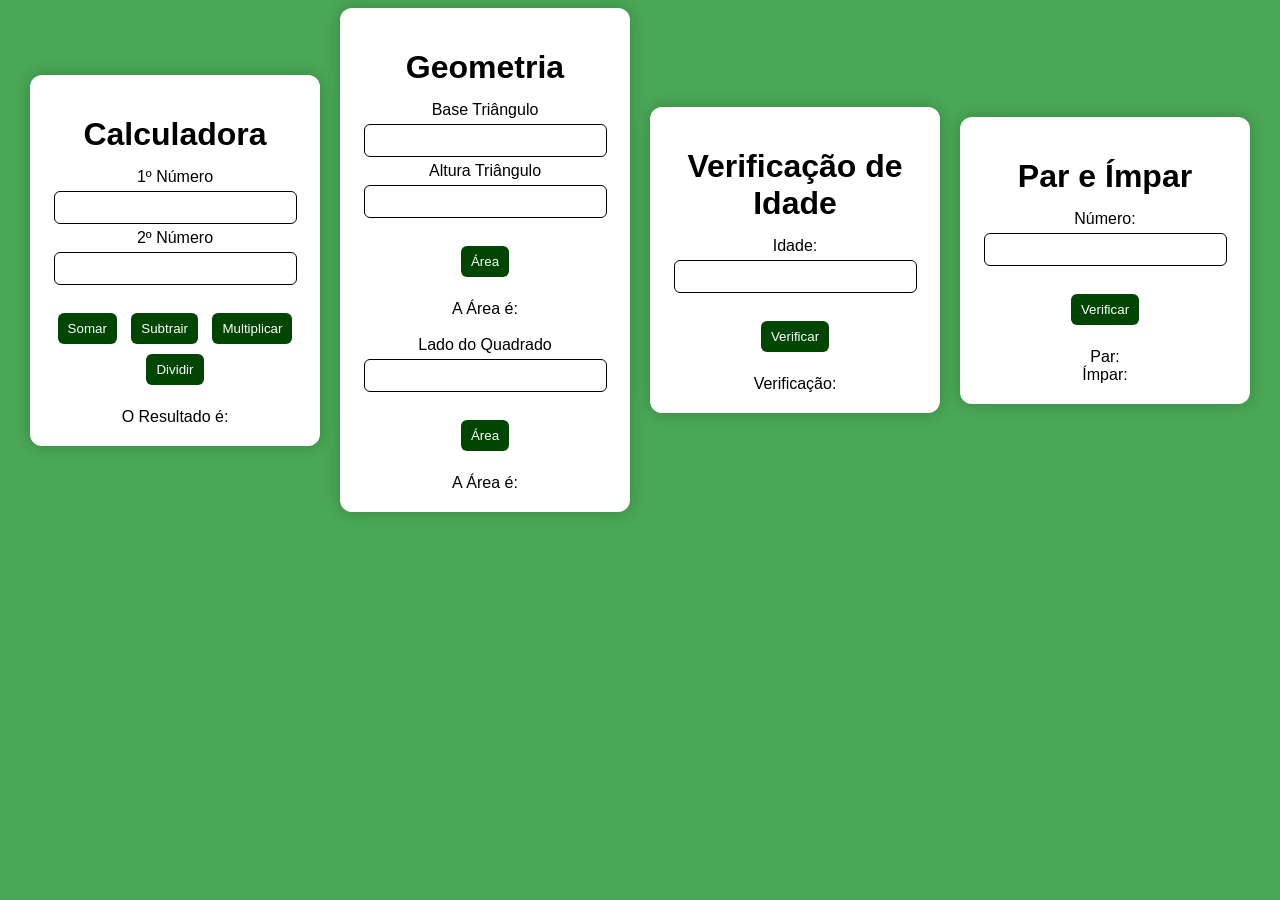
<file: Ex. Estrutura de Condição/index.html>
<!DOCTYPE HTML>
<html lang="pt-br">
<head>
    <meta charset="UTF-8">
    <meta name="viewport" content="width=device-width, initial-scale=1.0">
    <title>- Aula 2 -</title>
    <link rel="stylesheet" href="css/styles.css"
</head>

<body>
<div class="calculadora">
    <h1> Calculadora </h1>

    1º Número <br/>
    <input type = "number" id = "numero1"> <br>

    2º Número <br/>
    <input type = "number" id = "numero2"> <br/><br/>

    <button onclick = "somar()"> Somar </button>
    <button onclick = "subtrair()"> Subtrair </button>
    <button onclick = "multiplicar()"> Multiplicar </button>
    <button onclick = "dividir()"> Dividir</button>


    <br></br>

    O Resultado é:<span id = "resultado"></span>
</div>
<div class="geometria">
    <h1> Geometria </h1>

    Base Triângulo <br/>
    <input type = "number" id = "baseT"> <br>

    Altura Triângulo <br/>
    <input type = "number" id = "alturaT"> <br>

    </br>

    <button onclick = "areaTriangulo()"> Área  </button>

    <br></br>

    A Área é: <span id = "resultadoT"></span>

    <br/><br/>

    Lado do Quadrado  <br/>
    <input type = "number" id = "ladoQuadrado"> <br>

    </br>

    <button onclick = "areaQuadrado()"> Área  </button>

    <br><br/>
    A Área é: <span id = "resultadoQ"></span>
</div>
<div class="verificacao">
    <h1> Verificação de Idade </h1>

    Idade: <br/>
    <input type = "number" id = "idade"> <br>

    </br>

    <button onclick = "verificar()"> Verificar </button>

    <br></br>

    Verificação:<span id = "resultadoV"></span>
</div>
<div class="ParImpar">
    <h1> Par e Ímpar </h1>

    Número: <br/>
    <input type = "number" id = "numero"> <br>

    </br>

    <button onclick = "ParImpar()"> Verificar </button>

    <br></br>

    Par: <span id = "resultadoP"></span>

    <br/>
    Ímpar: <span id = "resultadoI"></span>
</div>
    <script src="js/calculo.js"></script>
    <script src="js/geometria.js"></script>
    <script src="js/verificacao.js"></script>
    <script src="js/par-impar.js"></script>
</body>
</html>
</file>
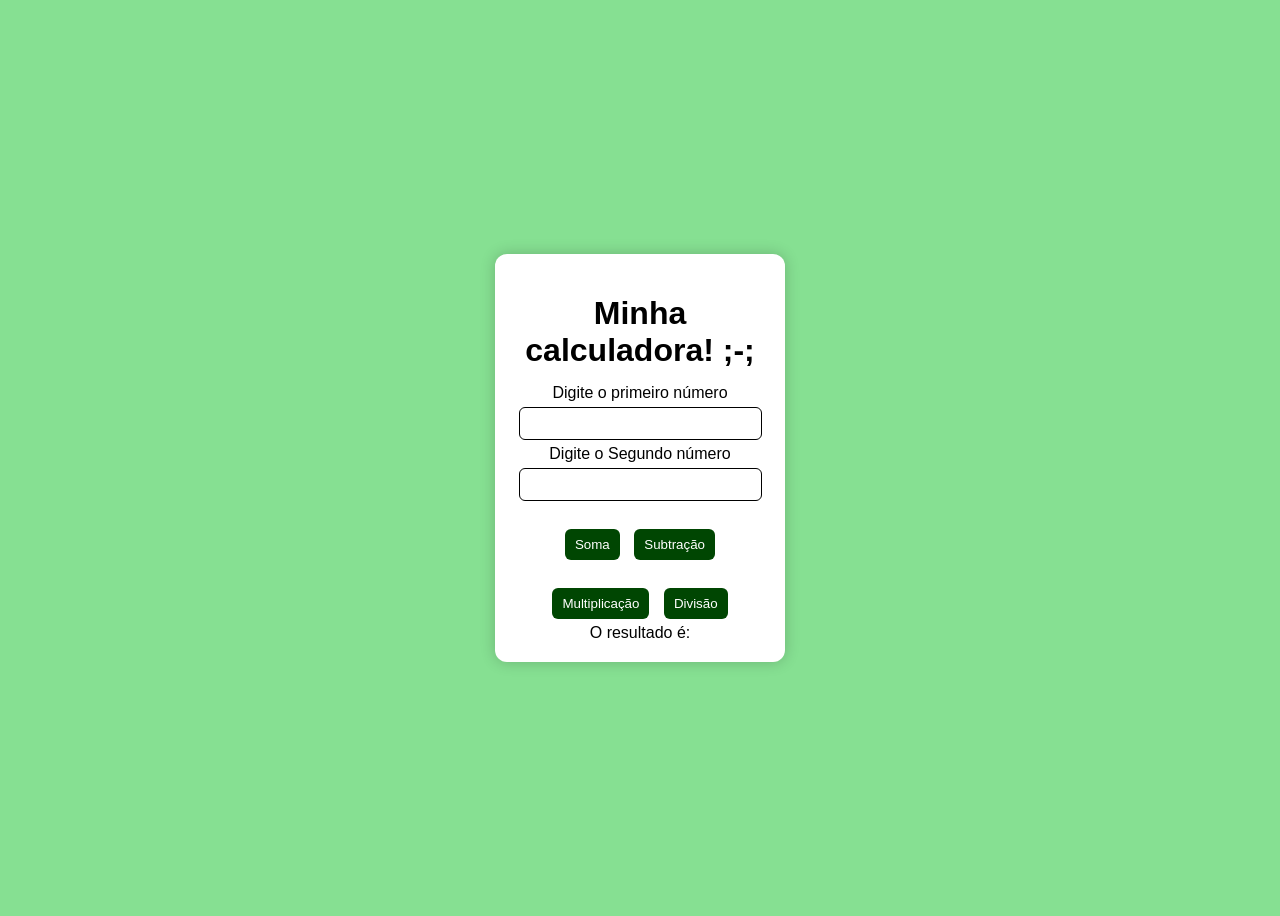
<file: TrabalhoPW2804/index.html>
<!DOCTYPE html>
<html lang="PT-br">
<head>
    <meta charset="UTF-8">
    <meta name="viewport" content="width=device-width, initial-scale=1.0">
    <title>Minha calculadora!</title>
    <link rel="stylesheet" href="css/styles.css">
</head>
<body>
    <div class="calculadora">
    <h1>Minha calculadora! ;-;</h1>
    Digite o primeiro número <br>
    <input type="number" id="n1"> <br>
    Digite o Segundo número <br>
    <input type="number" id="n2"> <br> <br>
    <button onclick="somar()">Soma</button>
    <button onclick="subtrair()">Subtração</button> <br> <br>
    <button onclick="multiplicacao()">Multiplicação</button>
    <button onclick="divisao()">Divisão</button> <br>
    O resultado é:
    <span id="resultado"></span>
    <script src="Js/exercicio1.js">  </script>
    </div>
</body>
</html>
</file>
<file: Ex. Estrutura de Condição/css/styles.css>
body {
    font-family: Arial, sans-serif;
    background-color: #49a755;
    display: flex;
    justify-content: center;
    align-items: center;
    height: auto;
    gap: 20px;
}


.calculadora {
    background-color: white;
    padding: 20px;
    border-radius: 12px;
    box-shadow: 0 0 15px rgba(0,0,0,0.2);
    width: 250px;
    text-align: center;
}


.geometria{
    background-color: white;
    padding: 20px;
    border-radius: 12px;
    box-shadow: 0 0 15px rgba(0,0,0,0.2);
    width: 250px;
    text-align: center;
}

.verificacao{
    background-color: white;
    padding: 20px;
    border-radius: 12px;
    box-shadow: 0 0 15px rgba(0,0,0,0.2);
    width: 250px;
    text-align: center;
}

.ParImpar{
    background-color: white;
    padding: 20px;
    border-radius: 12px;
    box-shadow: 0 0 15px rgba(0,0,0,0.2);
    width: 250px;
    text-align: center;
}

h1 {
    margin-bottom: 15px;
}

input {
    width: 90%;
    padding: 8px;
    margin: 5px 0;
    border-radius: 6px;
    border: 1px solid #000000;
}

button {
    margin: 5px;
    padding: 8px 10px;
    border: none;
    border-radius: 6px;
    background-color: #004602;
    color: white;
    cursor: pointer;
}

button:hover {
    background-color: #45a049;
}

#resultado {
    margin-top: 10px;
    font-weight: bold;
}
</file>
<file: TrabalhoPW2804/css/styles.css>
body {
    font-family: Arial, sans-serif;
    background-color: #86e092;
    display: flex;
    justify-content: center;
    align-items: center;
    height: 100vh;
}

.calculadora {
    background-color: white;
    padding: 20px;
    border-radius: 12px;
    box-shadow: 0 0 15px rgba(0,0,0,0.2);
    width: 250px;
    text-align: center;
}

h1 {
    margin-bottom: 15px;
}

input {
    width: 90%;
    padding: 8px;
    margin: 5px 0;
    border-radius: 6px;
    border: 1px solid #000000;
}

button {
    margin: 5px;
    padding: 8px 10px;
    border: none;
    border-radius: 6px;
    background-color: #004602;
    color: white;
    cursor: pointer;
}

button:hover {
    background-color: #45a049;
}

#resultado {
    margin-top: 10px;
    font-weight: bold;
}
</file>
